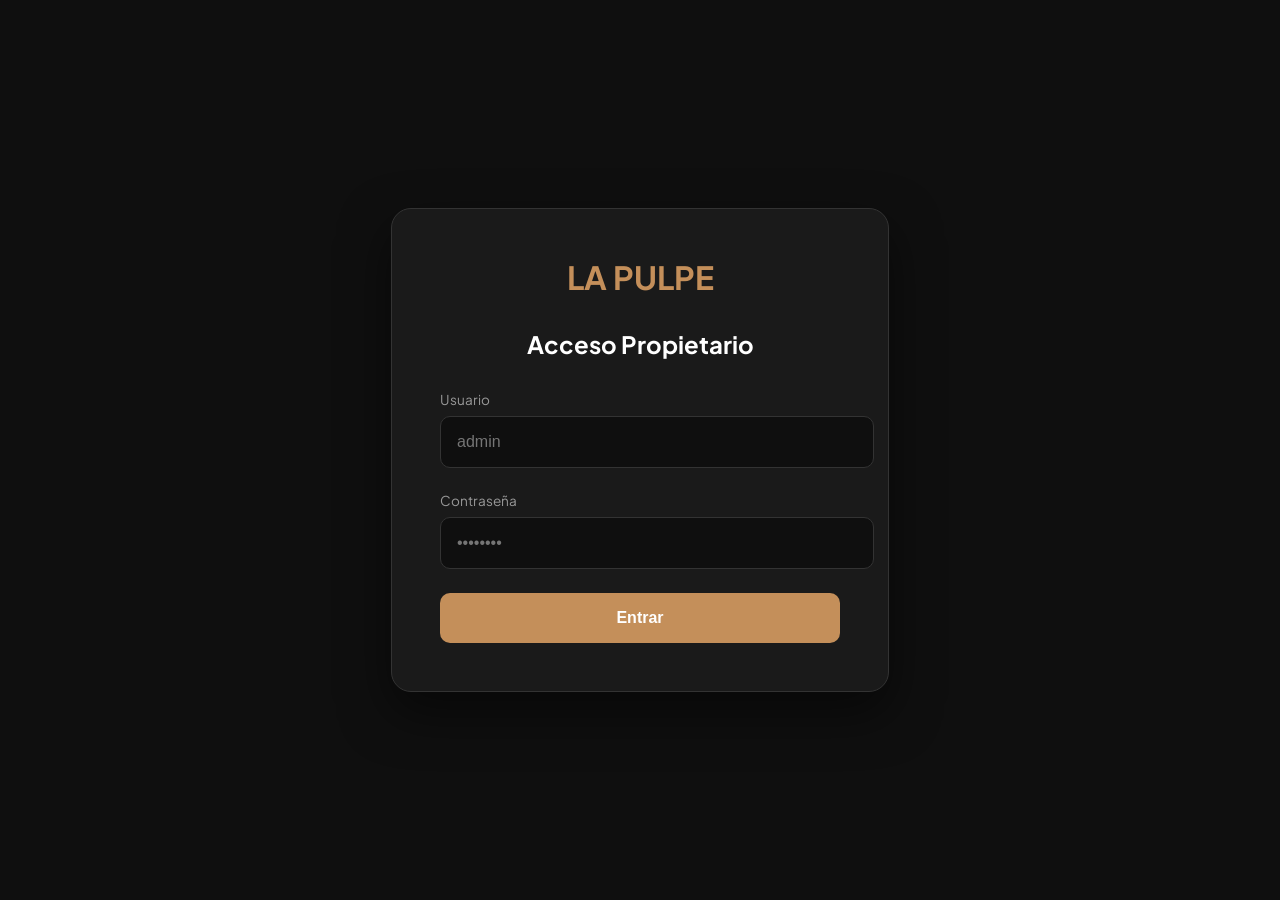
<file: admin/index.html>
<!DOCTYPE html>
<html lang="es">

<head>
    <meta charset="UTF-8">
    <meta name="viewport" content="width=device-width, initial-scale=1.0">
    <title>Panel de Administración | La Pulpe</title>
    <link rel="preconnect" href="https://fonts.googleapis.com">
    <link rel="preconnect" href="https://fonts.gstatic.com" crossorigin>
    <link href="https://fonts.googleapis.com/css2?family=Plus+Jakarta+Sans:wght@300;400;500;600;700&display=swap"
        rel="stylesheet">
    <link rel="stylesheet" href="https://cdnjs.cloudflare.com/ajax/libs/font-awesome/6.0.0/css/all.min.css">
    <style>
        :root {
            --color-primary: #c48f5a;
            --color-bg: #0f0f0f;
            --color-surface: #1a1a1a;
            --color-border: #333333;
            --color-text: #ffffff;
            --color-text-dim: #999999;
            --color-success: #25D366;
            --color-danger: #ff4d4d;
        }

        * {
            margin: 0;
            padding: 0;
            box-sizing: border-box;
        }

        body {
            font-family: 'Plus Jakarta Sans', sans-serif;
            background-color: var(--color-bg);
            color: var(--color-text);
            line-height: 1.6;
            opacity: 0;
            transition: opacity 0.3s ease;
        }

        body.auth-ok {
            opacity: 1;
        }

        .admin-layout {
            display: grid;
            grid-template-columns: 260px 1fr;
            min-height: 100vh;
        }

        /* Sidebar */
        .sidebar {
            background-color: var(--color-surface);
            border-right: 1px solid var(--color-border);
            padding: 2rem 1.5rem;
            display: flex;
            flex-direction: column;
            gap: 2rem;
            position: sticky;
            top: 0;
            height: 100vh;
        }

        .brand-admin {
            display: flex;
            align-items: center;
            gap: 1rem;
            font-weight: 700;
            font-size: 1.25rem;
            color: var(--color-primary);
            text-decoration: none;
        }

        .nav-list {
            list-style: none;
            display: flex;
            flex-direction: column;
            gap: 0.5rem;
        }

        .nav-item {
            padding: 0.75rem 1rem;
            border-radius: 8px;
            cursor: pointer;
            transition: all 0.3s ease;
            color: var(--color-text-dim);
            display: flex;
            align-items: center;
            gap: 0.75rem;
        }

        .nav-item:hover,
        .nav-item.active {
            background-color: rgba(196, 143, 90, 0.1);
            color: var(--color-primary);
        }

        /* Main Content */
        .main-content {
            padding: 2.5rem;
            max-width: 1200px;
            margin: 0 auto;
            width: 100%;
        }

        header {
            display: flex;
            justify-content: space-between;
            align-items: center;
            margin-bottom: 3rem;
        }

        .btn {
            padding: 0.6rem 1.2rem;
            border-radius: 8px;
            border: none;
            cursor: pointer;
            font-weight: 600;
            transition: all 0.3s ease;
            display: flex;
            align-items: center;
            gap: 0.5rem;
            font-family: inherit;
        }

        .btn-primary {
            background-color: var(--color-primary);
            color: white;
        }

        .btn-primary:hover {
            opacity: 0.9;
            transform: translateY(-2px);
        }

        .btn-outline {
            background: transparent;
            border: 1px solid var(--color-border);
            color: var(--color-text);
        }

        .btn-outline:hover {
            background: rgba(255, 255, 255, 0.05);
        }

        /* Special Menu Card */
        .special-menu-card {
            background: var(--color-surface);
            border: 1px solid var(--color-primary);
            border-radius: 15px;
            padding: 1.5rem;
            margin-bottom: 3rem;
            display: flex;
            justify-content: space-between;
            align-items: center;
        }

        /* Items Grid */
        .items-table {
            width: 100%;
            border-collapse: collapse;
            background: var(--color-surface);
            border-radius: 12px;
            overflow: hidden;
        }

        .items-table th {
            text-align: left;
            padding: 1rem;
            background: rgba(255, 255, 255, 0.02);
            color: var(--color-text-dim);
            font-weight: 500;
            font-size: 0.9rem;
            text-transform: uppercase;
            letter-spacing: 0.05rem;
        }

        .items-table td {
            padding: 1rem;
            border-bottom: 1px solid var(--color-border);
        }

        .item-info-cell {
            display: flex;
            align-items: center;
            gap: 1rem;
        }

        .item-thumb {
            width: 48px;
            height: 48px;
            border-radius: 8px;
            object-fit: cover;
            background: var(--color-border);
        }

        .actions-cell {
            display: flex;
            gap: 0.5rem;
            justify-content: flex-end;
        }

        .action-btn {
            width: 32px;
            height: 32px;
            display: flex;
            align-items: center;
            justify-content: center;
            border-radius: 6px;
            cursor: pointer;
            transition: all 0.2s;
            border: 1px solid var(--color-border);
            background: transparent;
            color: var(--color-text-dim);
        }

        .action-btn:hover {
            color: var(--color-text);
            border-color: var(--color-text);
        }

        /* Switch */
        .switch {
            position: relative;
            display: inline-block;
            width: 50px;
            height: 24px;
        }

        .switch input {
            opacity: 0;
            width: 0;
            height: 0;
        }

        .slider {
            position: absolute;
            cursor: pointer;
            top: 0;
            left: 0;
            right: 0;
            bottom: 0;
            background-color: #333;
            transition: .4s;
            border-radius: 34px;
        }

        .slider:before {
            position: absolute;
            content: "";
            height: 16px;
            width: 16px;
            left: 4px;
            bottom: 4px;
            background-color: white;
            transition: .4s;
            border-radius: 50%;
        }

        input:checked+.slider {
            background-color: var(--color-primary);
        }

        input:checked+.slider:before {
            transform: translateX(26px);
        }

        /* Modal Styles */
        .overlay {
            position: fixed;
            top: 0;
            left: 0;
            width: 100%;
            height: 100%;
            background: rgba(0, 0, 0, 0.8);
            backdrop-filter: blur(8px);
            display: none;
            align-items: center;
            justify-content: center;
            z-index: 1000;
            padding: 1rem;
        }

        .modal-admin {
            background: var(--color-surface);
            border: 1px solid var(--color-border);
            width: 100%;
            max-width: 550px;
            border-radius: 20px;
            padding: 2.5rem;
            position: relative;
            max-height: 90vh;
            overflow-y: auto;
        }

        .form-group {
            margin-bottom: 1.25rem;
        }

        .form-label {
            display: block;
            font-size: 0.85rem;
            color: #999;
            margin-bottom: 0.5rem;
        }

        .form-input {
            width: 100%;
            background: var(--color-bg);
            border: 1px solid var(--color-border);
            border-radius: 8px;
            padding: 0.75rem 1rem;
            color: var(--color-text);
            font-family: inherit;
        }

        .form-input:focus {
            outline: none;
            border-color: var(--color-primary);
        }

        .hero-badge {
            display: inline-block;
            background: rgba(196, 143, 90, 0.2);
            color: var(--color-primary);
            font-size: 0.7rem;
            padding: 2px 8px;
            border-radius: 4px;
            font-weight: 600;
            margin-left: 0.5rem;
        }

        .toast {
            position: fixed;
            bottom: 2rem;
            right: 2rem;
            background: var(--color-surface);
            border: 1px solid var(--color-border);
            padding: 1rem 1.5rem;
            border-radius: 12px;
            transform: translateY(150%);
            transition: transform 0.4s;
            z-index: 2000;
        }

        .toast.show {
            transform: translateY(0);
        }
    </style>
    <script>
        // Auth Check BEFORE anything loads
        if (!sessionStorage.getItem('admin_token')) {
            window.location.href = 'login.html';
        } else {
            document.addEventListener('DOMContentLoaded', () => {
                document.body.classList.add('auth-ok');
            });
        }
    </script>
</head>

<body>

    <div class="admin-layout">
        <aside class="sidebar">
            <a href="../index.html" class="brand-admin">
                <i class="fas fa-utensils"></i>
                <span>LA PULPE</span>
            </a>
            <ul class="nav-list">
                <li class="nav-item active"><i class="fas fa-th-list"></i> Gestión Carta</li>
                <li class="nav-item" onclick="openSpecialMenuModal()"><i class="fas fa-star"></i> Menú del Día</li>
            </ul>
            <div style="margin-top: auto; display: flex; flex-direction: column; gap: 0.5rem;">
                <button class="btn btn-primary" style="width: 100%;" onclick="saveAllChanges()">
                    <i class="fas fa-save"></i> Guardar Todo
                </button>
                <button class="btn btn-outline" style="width: 100%;" onclick="logout()">
                    <i class="fas fa-sign-out-alt"></i> Salir
                </button>
            </div>
        </aside>

        <main class="main-content">
            <header>
                <div>
                    <h1 style="font-size: 2rem;">Gestión de la Carta</h1>
                    <p style="color: var(--color-text-dim);">Administra los platos y el menú especial.</p>
                </div>
                <button class="btn btn-primary" onclick="openAddModal()">
                    <i class="fas fa-plus"></i> Nuevo Plato
                </button>
            </header>

            <!-- Special Menu Toggle Card -->
            <div class="special-menu-card">
                <div>
                    <h3 id="adminSpecialTitle">Menú del Día</h3>
                    <p id="adminSpecialDesc" style="color: var(--color-text-dim); font-size: 0.9rem;">Cargando...</p>
                </div>
                <div style="display: flex; align-items: center; gap: 1.5rem;">
                    <button class="btn btn-outline" onclick="openSpecialMenuModal()"><i class="fas fa-edit"></i>
                        Configurar</button>
                    <label class="switch">
                        <input type="checkbox" id="specialMenuStatus" onchange="toggleSpecialMenu()">
                        <span class="slider"></span>
                    </label>
                </div>
            </div>

            <div id="categories-container">
                <!-- Populated by admin.js -->
            </div>
        </main>
    </div>

    <!-- Modal Plato -->
    <div class="overlay" id="modalOverlay">
        <div class="modal-admin">
            <h2 id="modalTitle" style="margin-bottom: 1.5rem;">Nuevo Plato</h2>
            <form id="itemForm">
                <input type="hidden" id="editCategoryId">
                <input type="hidden" id="editItemIndex">
                <div class="form-group">
                    <label class="form-label">Categoría</label>
                    <select id="itemCategory" class="form-input" required>
                        <option value="caldeiros">Caldeiros</option>
                        <option value="bocadillos">Bocadillos</option>
                        <option value="especialidades">Especialidades</option>
                        <option value="tierra-mar">Tierra y Mar</option>
                        <option value="postres">Postres</option>
                    </select>
                </div>
                <div class="form-group">
                    <label class="form-label">Nombre</label>
                    <input type="text" id="itemName" class="form-input" required>
                </div>
                <div class="form-group">
                    <label class="form-label">Precio (€)</label>
                    <input type="number" step="0.01" id="itemPrice" class="form-input" required>
                </div>
                <div class="form-group">
                    <label class="form-label">Descripción</label>
                    <textarea id="itemDesc" class="form-input" rows="2"></textarea>
                </div>
                <div class="form-group">
                    <label class="form-label">URL Imagen (opcional)</label>
                    <input type="text" id="itemImage" class="form-input" placeholder="img/nombre.png o URL externa">
                </div>
                <div class="form-group"
                    style="display: flex; align-items: center; gap: 0.75rem; background: rgba(196, 143, 90, 0.1); padding: 0.75rem 1rem; border-radius: 8px; border: 1px dashed var(--color-primary);">
                    <input type="checkbox" id="itemIsHero" style="width: 18px; height: 18px; cursor: pointer;">
                    <label for="itemIsHero" class="form-label"
                        style="margin-bottom: 0; cursor: pointer; color: var(--color-primary); font-weight: 600;">
                        Plato Destacado (ancho completo con imagen visible)
                    </label>
                </div>
                <div style="display: flex; justify-content: flex-end; gap: 1rem; margin-top: 2rem;">
                    <button type="button" class="btn btn-outline" onclick="closeModal()">Cancelar</button>
                    <button type="submit" class="btn btn-primary">Guardar</button>
                </div>
            </form>
        </div>
    </div>

    <!-- Modal Menú del Día -->
    <div class="overlay" id="specialMenuModal">
        <div class="modal-admin">
            <h2 style="margin-bottom: 1.5rem;">Configurar Menú del Día</h2>
            <form id="specialMenuForm">
                <div class="form-group">
                    <label class="form-label">Título (Ej: Menú del Día, Menú Degustación)</label>
                    <input type="text" id="specialTitle" class="form-input" required>
                </div>
                <div class="form-group">
                    <label class="form-label">Precio (€)</label>
                    <input type="text" id="specialPrice" class="form-input" required>
                </div>
                <div class="form-group">
                    <label class="form-label">Subtítulo / Incluye</label>
                    <input type="text" id="specialDesc" class="form-input" placeholder="Pan, postre y bebida...">
                </div>
                <div class="form-group">
                    <label class="form-label">Primeros (uno por línea)</label>
                    <textarea id="specialFirsts" class="form-input" rows="4"
                        placeholder="Sopa de marisco&#10;Ensalada mixta"></textarea>
                </div>
                <div class="form-group">
                    <label class="form-label">Segundos (uno por línea)</label>
                    <textarea id="specialSeconds" class="form-input" rows="4"
                        placeholder="Pechuga a la plancha&#10;Bacalao con pisto"></textarea>
                </div>
                <div class="form-group">
                    <label class="form-label">Postres (uno por línea)</label>
                    <textarea id="specialDesserts" class="form-input" rows="4"
                        placeholder="Tarta de Santiago&#10;Flan de huevo"></textarea>
                </div>
                <div style="display: flex; justify-content: flex-end; gap: 1rem; margin-top: 2rem;">
                    <button type="button" class="btn btn-outline" onclick="closeSpecialModal()">Cancelar</button>
                    <button type="submit" class="btn btn-primary">Actualizar Menú</button>
                </div>
            </form>
        </div>
    </div>

    <div id="toast" class="toast">
        <i class="fas fa-check-circle"></i>
        <span id="toastMessage">Cambios guardados</span>
    </div>

    <script src="../js/data.js"></script>
    <script src="admin.js"></script>
</body>

</html>
</file>
